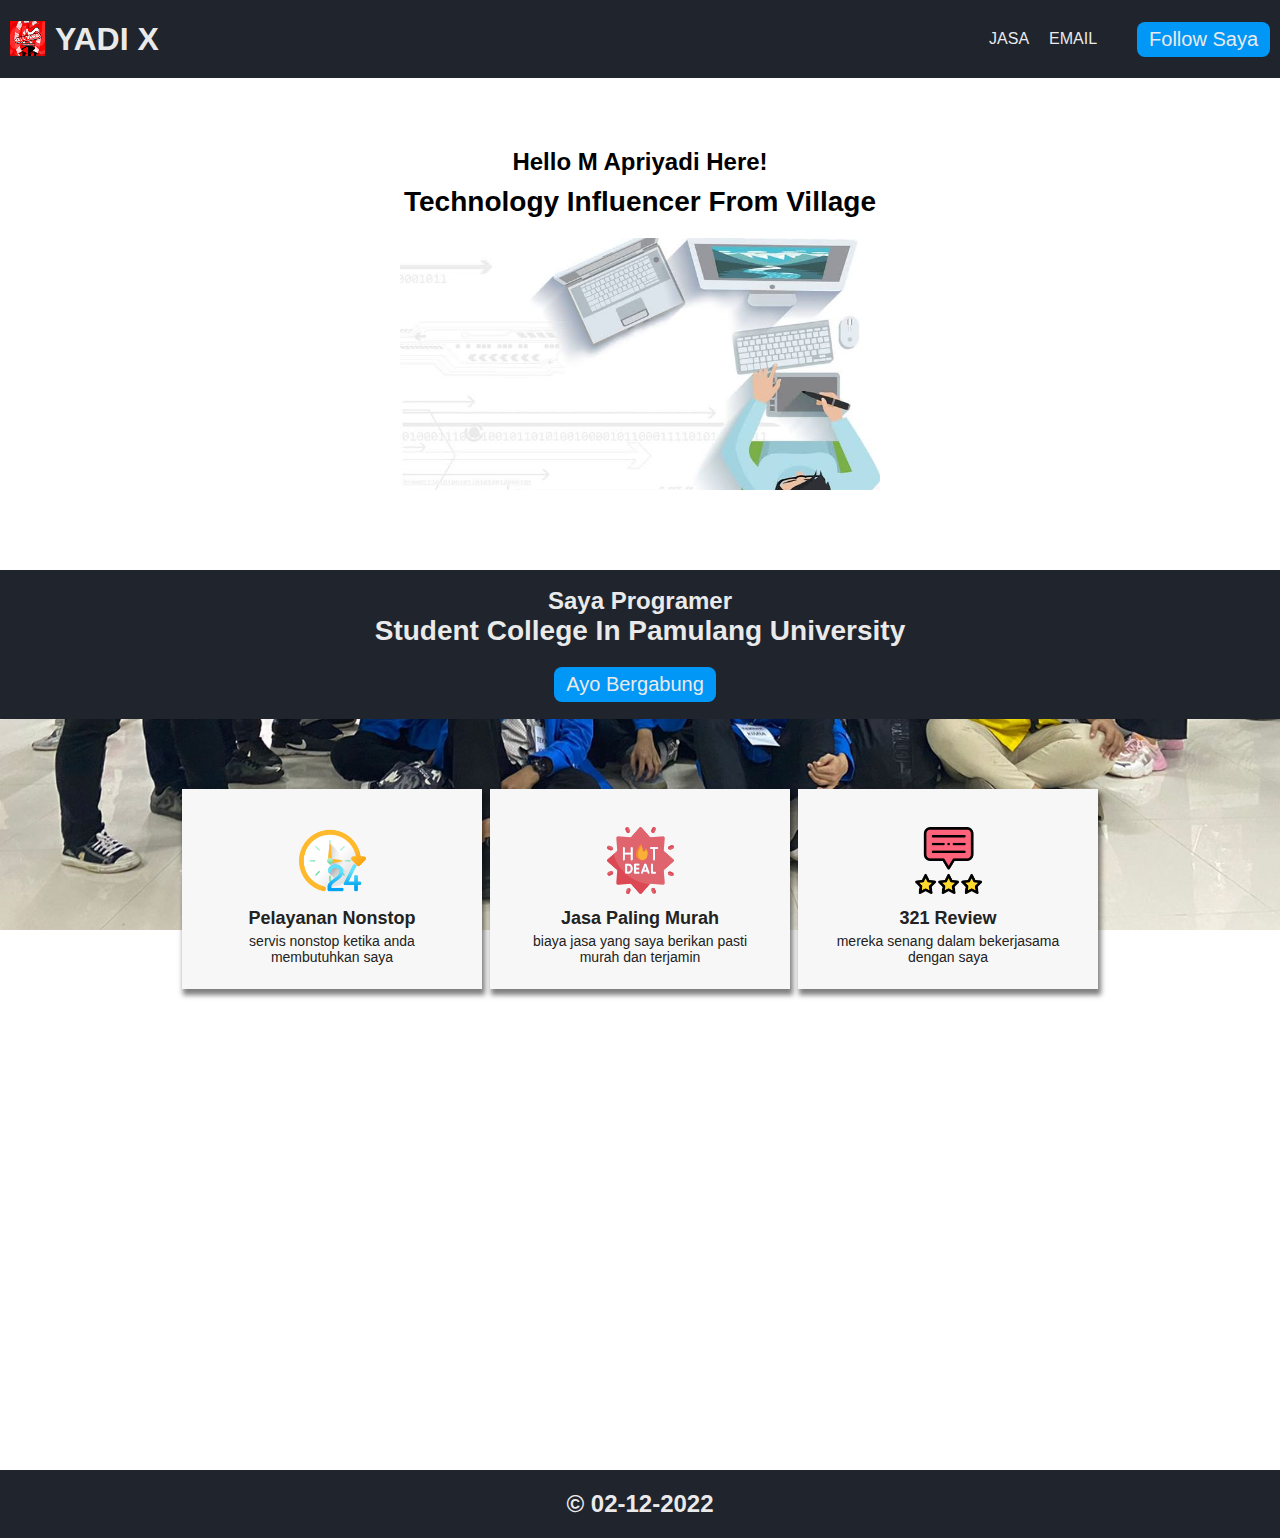
<file: index.html>
<html>

<head>
	<meta charset="utf-8" />
	<link rel="icon" href="%PUBLIC_URL%/favicon.ico" />
	<meta name="viewport" content="width=device-width, initial-scale=1" />
	<title>about me</title>
	<link rel="stylesheet" href="style.css" />
</head>

<body>
	<header>
		<div class="logo">
			<img src="assets/icon/CUYUNIVERSE Banner Design.jpg" alt="logo" class="logo-img" />
			<h1 class="logo-title">YADI X</h1>
		</div>

		<nav>
			<ul>
				<li><a href="#jasa">JASA</a></li>
				<li><a href="mailto:yadidaily@gmail.com">EMAIL</a></li>
			</ul>
		</nav>
		<button class="btn-cta" onclick="redirInstagram()">Follow Saya</button>
	</header>
	<div class="container">
		<div class="intro">
			<p class="title">Hello M Apriyadi Here!</p>
			<p class="description">Technology Influencer From Village</p>
			<img src="assets/foto/images (2).jpeg" alt="yadi foto 1" class="img-foto" />
		</div>
	</div>
	<div class="parallax">
		<div class="tentang">
			<p class="title">Saya Programer</p>
			<p class="description">Student College In Pamulang University</p>
			<div class="mt-10">
				<button class="btn-cta" onclick="redirWhatsApp()">Ayo Bergabung</button>
			</div>
		</div>
		<div class="container">
			<div class="card" id="jasa">
				<div class="card-item">
					<img src="assets/icon/24-hours.png" alt="icon 1" class="icon" />
					<p class="card-title">Pelayanan Nonstop</p>
					<p class="card-description">servis nonstop ketika anda membutuhkan saya</p>
				</div>
				<div class="card-item">
					<img src="assets/icon/hot-deal.png" alt="icon 2" class="icon" />
					<p class="card-title">Jasa Paling Murah</p>
					<p class="card-description">biaya jasa yang saya berikan pasti murah dan terjamin</p>
				</div>
				<div class="card-item">
					<img src="assets/icon/rating.png" alt="icon 3" class="icon" />
					<p class="card-title">321 Review</p>
					<p class="card-description">mereka senang dalam bekerjasama dengan saya</p>
				</div>
			</div>
		</div>
	</div>
	<footer>
		<p class="title">&copy; 02-12-2022</p>
	</footer>

	<script>
		function redirInstagram() {
			window.location.href = "https://instagram.com/yadi21__"
		}

		function redirWhatsApp() {
			window.location.href = "https://wa.me/628118457570"
		}
	</script>
</body>

</html>
</file>
<file: style.css>
*, html, body {
	margin: 0;
	padding: 0;
	box-sizing: border-box;
	font-family: Helvetica;
	scroll-behavior: smooth;
}

header {
	background: #1f242d;
	color: #eaeaea;
	display: flex;
	flex-wrap: wrap;
	justify-content: center;
	align-items: center;
	gap: 10px;
}

.logo {
	margin-right: auto;
	display: flex;
	gap: 10px;
}

.logo-img {
	width: 35px;
	height: 35px;
	margin-left: 10px;
}

.logo-title {
	cursor: pointer;
	transition: all .5s ease 0s;
}

.logo:hover {
	color: #0197f6;
	transform: rotate(2deg);
}

.btn-cta {
	margin-right: 10px;
	border: none;
	font-size: 20px;
	padding: 6px 12px;
	background: #0197f6;
	color: #eaeaea;
	border-radius: 8px;
	cursor: pointer;
}

.btn-cta:hover {
	background: none;
	text-decoration: #333333;
}

nav ul{
	display: flex;
	padding: 20px;
}

li {
	list-style-type: none;
	padding: 10px;
}

li a {
	transition: all .5s ease 0s;
	display: inline-block;
}

li a:hover {
	color: #0197f6;
	transform: rotate(2deg);
}

a {
	color: #eaeaea;
	text-decoration: none;
}

.container {
	max-width: 1200px;
	margin: 0 auto;
	padding: 70px 0;
}

.intro {
	display: flex;
	flex-direction: column;
	justify-content: center;
	align-items: center;
	gap: 10px;
	text-align: center;
}

.title {
	font-size: 24px;
	font-weight: bold;
}

.description {
	font-size: 28px;
	font-weight: bolder;
}

.img-foto {
	width: 100%;
	height: auto;
	padding: 10px;
	max-width: 500px;
}

.parallax {
	background-image: url('assets/foto/IMG-20220901-WA0026.jpg');
	background-attachment: fixed;
	background-position: center;
	background-repeat: no-repeat;
	background-size: cover;
	height: 100vh;
}

.tentang {
	display: flex;
	justify-content: center;
	align-items: center;
	flex-direction: column;
	background: #1f242d;
	color: #eaeaea;
	padding: 17px;
}

.mt-10 {
	margin-top: 20px;
}

.card {
	display: flex;
	flex-wrap: wrap;
	justify-content: center;
	align-items: center;
	gap: 8px;
}

.card-item {
	text-align: center;
	width: 25%;
	min-height: 200px;
	max-height: 300px;
	background: #f7f7f7;
	color: #222;
	padding: 24px;
	box-shadow: 2px 5px 5px 1px rgba(0,0,0,0.5);
}

.card-title {
	font-size: 18px;
	font-weight: bolder;
}

.card-description {
	font-size: 14px;
	margin-top: 4px;
}

.icon {
	width: 75px;
	height: 75px;
	margin: 10px;
	padding: 4px;
}

footer {
	padding: 20px;
	text-align: center;
	background: #1f242d;
	color: #eaeaea;
}

@media screen and (max-width: 500px) {
	.card {
		flex-direction: column;
		gap: 0;
	}
	.card-item {
		width: 100%;
		opacity: 0.9;
	}
	
	.container {
		width: 100%;
		padding: 0;
	}
	
	.intro {
		margin-top: 20px;
	}

	.tentang {
		text-align: center;
	}
	
	.img-foto {
		padding: 0;
	}
	
	nav {
		position: fixed;
		bottom: 0;
		width: 100%;
		background: #1f242d;
		z-index: 9;
	}
	
	footer {
		margin-bottom: 70px;
		margin-top: 70px;
	}
}
</file>
